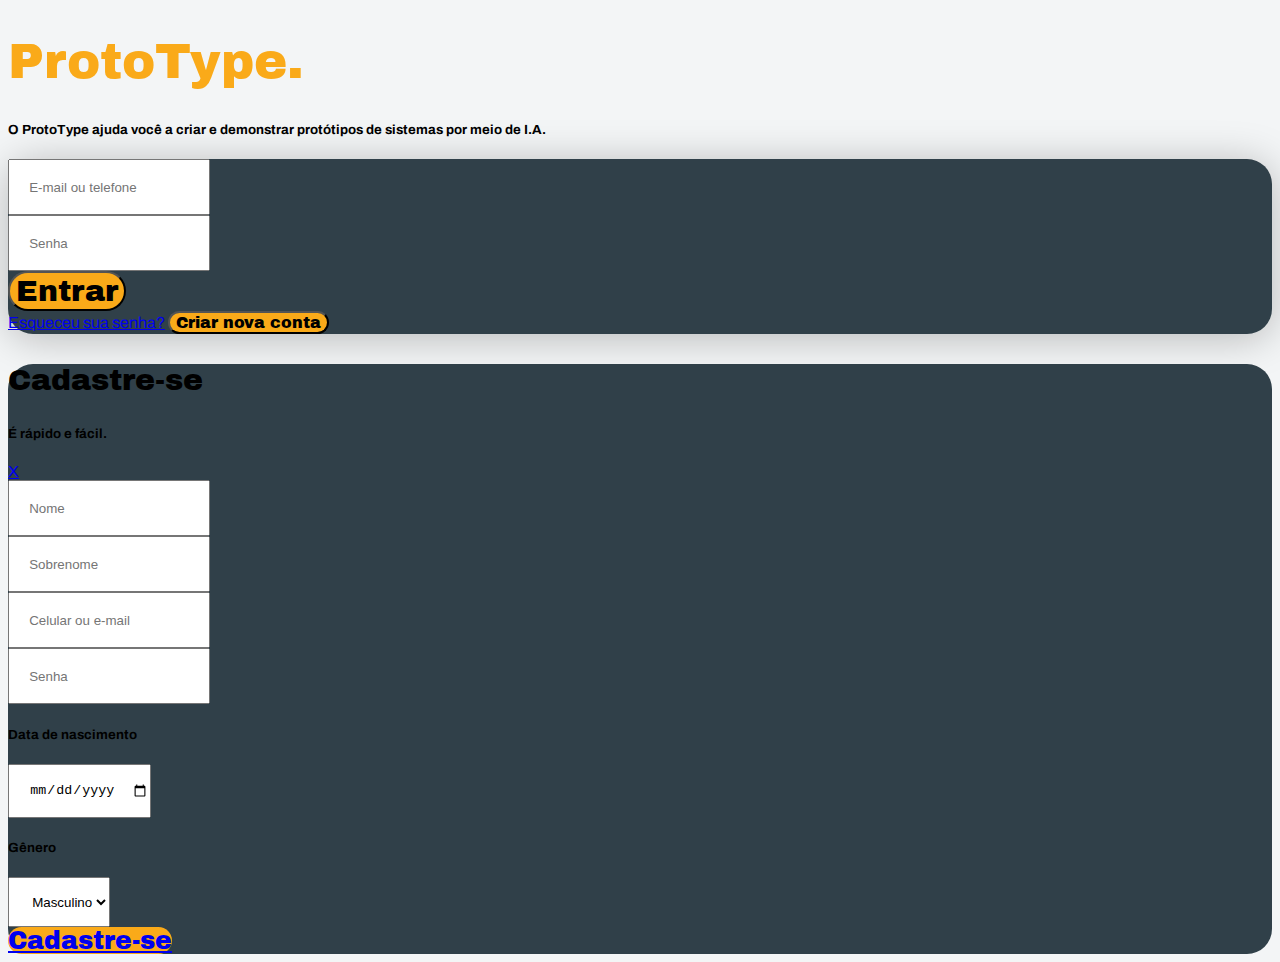
<file: index.html>
<!DOCTYPE html>
<html lang="pt-BR">

<head>
  <meta charset="UTF-8" />
  <meta http-equiv="X-UA-Compatible" content="IE=edge" />
  <meta name="viewport" content="width=device-width, initial-scale=1.0" />
  <link href="https://cdn.jsdelivr.net/npm/bootstrap@5.3.0-alpha3/dist/css/bootstrap.min.css" rel="stylesheet"
    integrity="sha384-KK94CHFLLe+nY2dmCWGMq91rCGa5gtU4mk92HdvYe+M/SXH301p5ILy+dN9+nJOZ" crossorigin="anonymous" />
  <link rel="preconnect" href="https://fonts.googleapis.com" />
  <link rel="preconnect" href="https://fonts.gstatic.com" crossorigin />
  <link href="https://fonts.googleapis.com/css2?family=Archivo&family=Archivo+Black&display=swap" rel="stylesheet" />
  <link rel="stylesheet" href="assets/css/index.css" />
  <title>ProtoType. - Acesso</title>
</head>

<body>
  <div
    class="container d-flex flex-column flex-lg-row vh-100 align-items-md-center align-content-around justify-content-md-around justify-content-center">
    <div class="col col-lg-5 d-flex align-items-center">
      <div>
        <h1 class="text-warning title-font">ProtoType.</h1>
        <h5>
          O ProtoType ajuda você a criar e demonstrar protótipos de sistemas
          por meio de I.A.
        </h5>
      </div>
    </div>
    <div class="col col-md-6 col-lg-4">
      <div class="card">
        <div class="card-body text-center my-4 mx-2">
          <form method="post" id="form_login">
            <div class="mb-4">
              <input class="form-control rounded-pill" name="emailAcesso" id="emailAcesso" type="text"
                placeholder="E-mail ou telefone" />
            </div>
            <div class="mb-4">
              <input class="form-control rounded-pill" name="senhaAcesso" id="senhaAcesso" type="password"
                placeholder="Senha" />
            </div>
            <button class="btn btn-warning text-white btn-entrar w-100">
              Entrar
            </button>
            <!-- O botão abaixo com submit do form deve ser utilizado na versão final do projeto
            <button type="submit" class="btn btn-warning text-white btn-entrar w-100">
              Entrar
            </button>-->
          </form>
          <a href="javascript:void(0);" class="text-white text-decoration-none d-block my-3">Esqueceu sua senha?</a>
          <button type="button" class="btn btn-warning text-white px-4 btn-nova-conta" data-bs-toggle="modal"
            data-bs-target="#modalCadastro">
            Criar nova conta
          </button>
        </div>
      </div>
    </div>
  </div>
  <!-- Modal -->
  <div class="modal fade" id="modalCadastro" aria-labelledby="exampleModalCenterTitle" tabindex="-1" role="dialog"
    aria-hidden="true">
    <div class="modal-dialog modal-dialog-centered" role="document">
      <div class="modal-content p-2">
        <div class="modal-body text-white">
          <div class="row justify-content-between mb-3">
            <div class="col-auto">
              <h3>Cadastre-se</h3>
              <h5>É rápido e fácil.</h5>
            </div>
            <a href="javascript:void(0);" class="col-1 text-white text-decoration-none" data-bs-dismiss="modal"
              aria-label="Close">X</a>
          </div>
          <form action="" method="">
            <div class="row mb-4 flex-column flex-md-row">
              <div class="col">
                <input class="form-control rounded-pill" name="nomeCadastro" id="nomeCadastro" type="text"
                  placeholder="Nome" />
              </div>
              <div class="col mt-4 mt-md-0">
                <input class="form-control rounded-pill" name="sobrenomeCadastro" id="sobrenomeCadastro" type="text"
                  placeholder="Sobrenome" />
              </div>
            </div>
            <div class="row mb-4">
              <div>
                <input class="form-control rounded-pill" name="celularCadastro" id="celularCadastro" type="text"
                  placeholder="Celular ou e-mail" />
              </div>
            </div>
            <div class="row mb-3">
              <div>
                <input class="form-control rounded-pill" name="senhaCadastro" id="senhaCadastro" type="password"
                  placeholder="Senha" />
              </div>
            </div>
            <div class="row mb-3">
              <div class="col">
                <h5>Data de nascimento</h5>
                <input class="form-control rounded-pill" type="date" name="nascimentoCadastro"
                  id="nascimentoCadastro" />
              </div>
            </div>
            <div class="row align-items-end flex-column flex-md-row">
              <div class="col">
                <h5>Gênero</h5>
                <select class="form-select form-control rounded-pill" name="generoCadastro" id="generoCadastro">
                  <option value="masculino" selected>Masculino</option>
                  <option value="feminino">Feminino</option>
                  <option value="outro">Outro</option>
                </select>
              </div>
              <div class="col mt-4 mt-md-0 text-end">
                <a class="btn btn-warning text-white btn-cadastrar" href="dashboard/dashboard.html">Cadastre-se</a>
                <!-- O botão abaixo com submit do form deve ser utilizado na versão final do projeto
                <button type="submit" class="btn btn-warning text-white btn-cadastrar">
                  Cadastre-se
                </button>-->
              </div>
            </div>
          </form>
        </div>
      </div>
    </div>
  </div>
  <script src="https://cdn.jsdelivr.net/npm/bootstrap@5.3.0-alpha3/dist/js/bootstrap.bundle.min.js"
    integrity="sha384-ENjdO4Dr2bkBIFxQpeoTz1HIcje39Wm4jDKdf19U8gI4ddQ3GYNS7NTKfAdVQSZe"
    crossorigin="anonymous"></script>

  <script>
    const btn_action = document.querySelector('#form_login')
    btn_action.addEventListener('submit', (e) => {
      e.preventDefault();
      let email = btn_action.elements['emailAcesso'].value;
      let password = btn_action.elements['senhaAcesso'].value;


      if (!email && !password) {
        alert('Dados invalidos ou você nao preencheu!')
      } else {

        localStorage.setItem('login-user', JSON.stringify({ email: email, codeUser: 1 }));
        routerPush('dashboard.html')

      }


    });

    const routerPush = (path = '') => {
      window.location.href = `/dashboard/${path}`;
    }

  </script>
</body>

</html>
</file>
<file: assets/css/index.css>
/*fonte e textos*/
:root {
  --bs-body-bg-proto: #f3f5f6;
  --primary-color: #304049;
}

body {
  font-family: "Archivo";
  font-style: normal;
  font-weight: 400;
  background-color: var(--bs-body-bg-proto);
}

header {
  height: 60px;
  background: #304049;
  box-shadow: 0px 4px 40px rgba(0, 0, 0, 0.25);
  border-radius: 0px 0px 25px 25px;
}

.title-font,
.btn,
h3 {
  font-family: "Archivo Black";
  font-style: normal;
  font-weight: 400;
  font-size: 30px;
}

.text-warning {
  color: #faaa19 !important;
}

h1 {
  font-size: 50px !important;
}

/*botoes*/
.btn-entrar {
  font-size: 30px;
  line-height: 34px;
}

.btn-cadastrar {
  font-size: 25px;
}

.btn-nova-conta {
  font-size: 16px;
}

.btn-warning {
  background-color: #faaa19;
}

/*modal*/
.modal-content {
  background-color: #304049;
}

.modal.fade.show {
  backdrop-filter: blur(3px);
}

/*inputs e cards*/
input,
select {
  height: 50px;
  padding-left: 1.2rem !important;
}

.card,
.btn,
.modal-content {
  border-radius: 25px;
}

.card {
  background-color: #304049;
  box-shadow: 0px 4px 40px rgba(0, 0, 0, 0.25);
}
</file>
